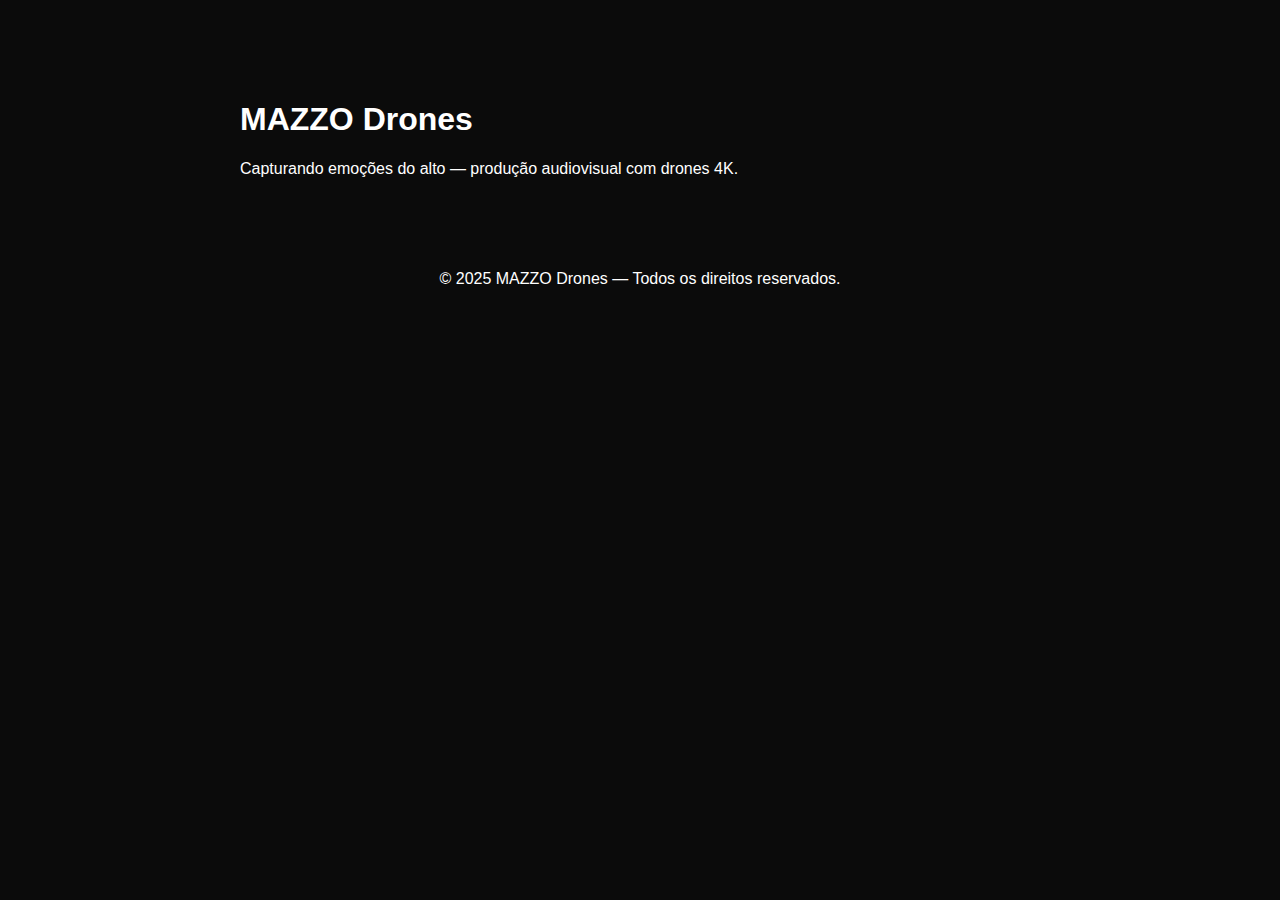
<file: mazzo_drones_site/index.html>
<!DOCTYPE html>
<html lang="pt-BR">
<head>
  <meta charset="UTF-8">
  <meta name="viewport" content="width=device-width, initial-scale=1.0">
  <title>MAZZO Drones — Capturando emoções do alto</title>
  <meta name="description" content="Produção audiovisual com drones 4K para eventos, turismo, esportes e publicidade.">
  <link rel="stylesheet" href="css/base.css">
  <link rel="stylesheet" href="css/layout.css">
  <link rel="stylesheet" href="css/components.css">
  <link rel="stylesheet" href="css/responsive.css">
</head>
<body>
  <header id="navbar"></header>
  <main id="content">
    <h1>MAZZO Drones</h1>
    <p>Capturando emoções do alto — produção audiovisual com drones 4K.</p>
  </main>
  <footer id="footer">
    <p>© 2025 MAZZO Drones — Todos os direitos reservados.</p>
  </footer>
  <script src="js/main.js"></script>
  <script src="js/portfolio.js"></script>
  <script src="js/contact.js"></script>
  <script src="js/cta.js"></script>
</body>
</html>
</file>
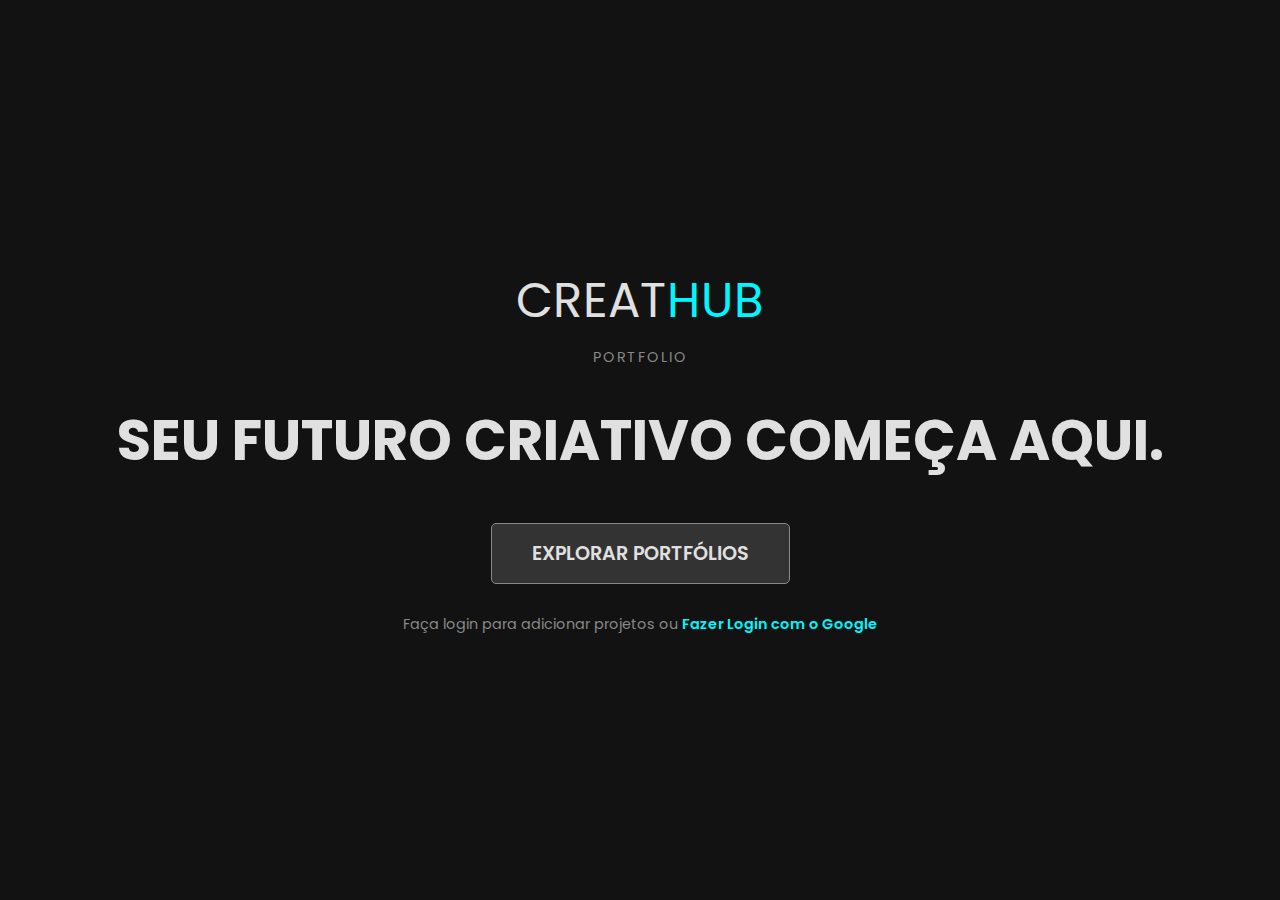
<file: Portifolio/index.html>
<!DOCTYPE html>
<html lang="pt-br">
<head>
    <meta charset="UTF-8">
    <meta name="viewport" content="width=device-width, initial-scale=1.0">
    <title>Creat Hub Portfolio - Início</title>
    <link rel="stylesheet" href="style.css">
</head>
<body>

    <main class="hero-section">
        <div class="hero-logo">CREAT<span>HUB</span></div>
        <p class="hero-subtitle">PORTFOLIO</p>
        <h1 class="hero-title">SEU FUTURO CRIATIVO COMEÇA AQUI.</h1>
        <a href="portfolio.html" class="btn hero-btn">EXPLORAR PORTFÓLIOS</a>
        <div class="login-options">
            <p>Faça login para adicionar projetos ou <a href="#">Fazer Login com o Google</a></p>
        </div>
    </main>

</body>
</html>
</file>
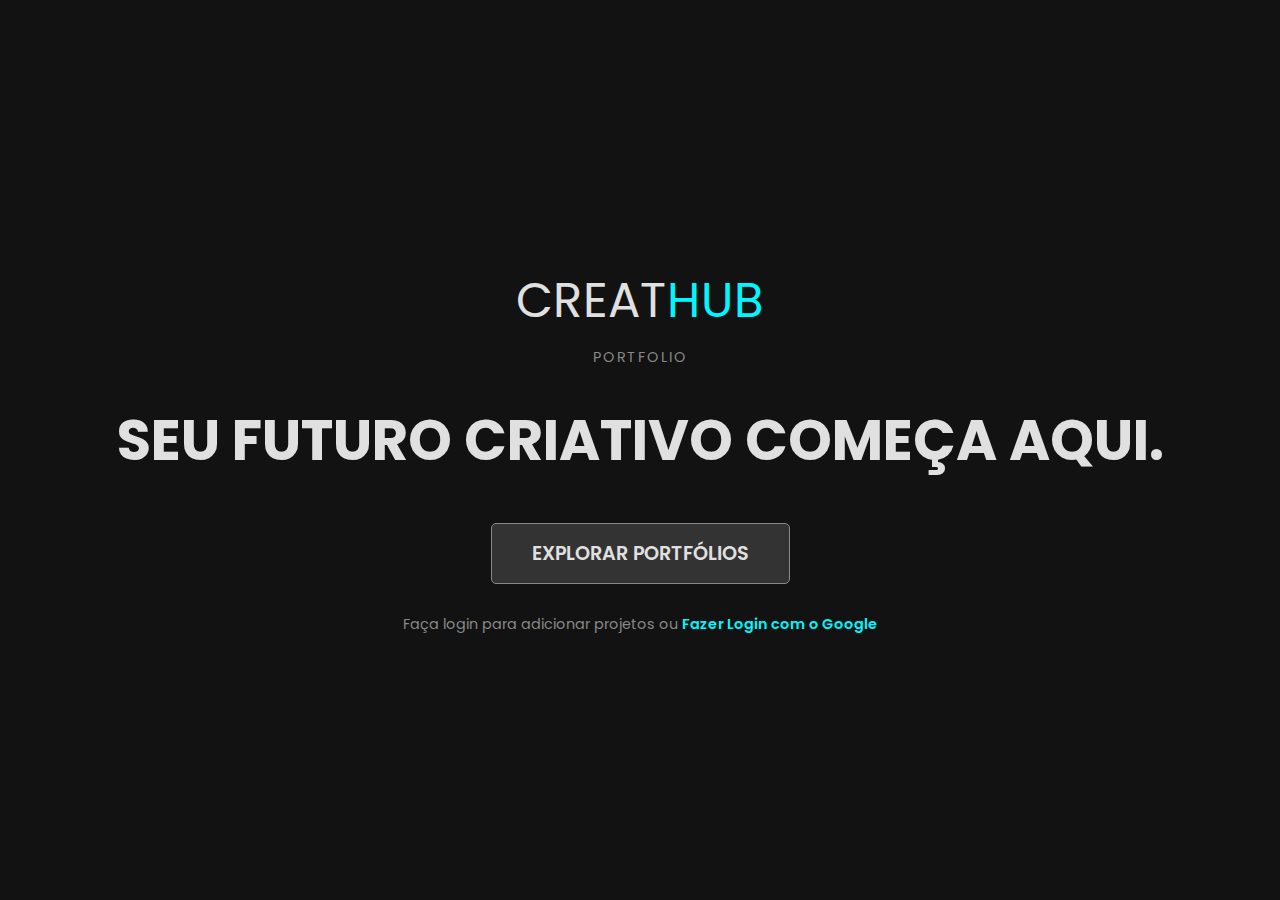
<file: Portifolio/hub/criat_hub/index.html>
<!DOCTYPE html>
<html lang="pt-br">
<head>
    <meta charset="UTF-8">
    <meta name="viewport" content="width=device-width, initial-scale=1.0">
    <title>Creat Hub Portfolio - Início</title>
    <link rel="stylesheet" href="style.css">
</head>
<body>

    <main class="hero-section">
        <div class="hero-logo">CREAT<span>HUB</span></div>
        <p class="hero-subtitle">PORTFOLIO</p>
        <h1 class="hero-title">SEU FUTURO CRIATIVO COMEÇA AQUI.</h1>
        <a href="portfolio.html" class="btn hero-btn">EXPLORAR PORTFÓLIOS</a>
        <div class="login-options">
            <p>Faça login para adicionar projetos ou <a href="#">Fazer Login com o Google</a></p>
        </div>
    </main>

</body>
</html>
</file>
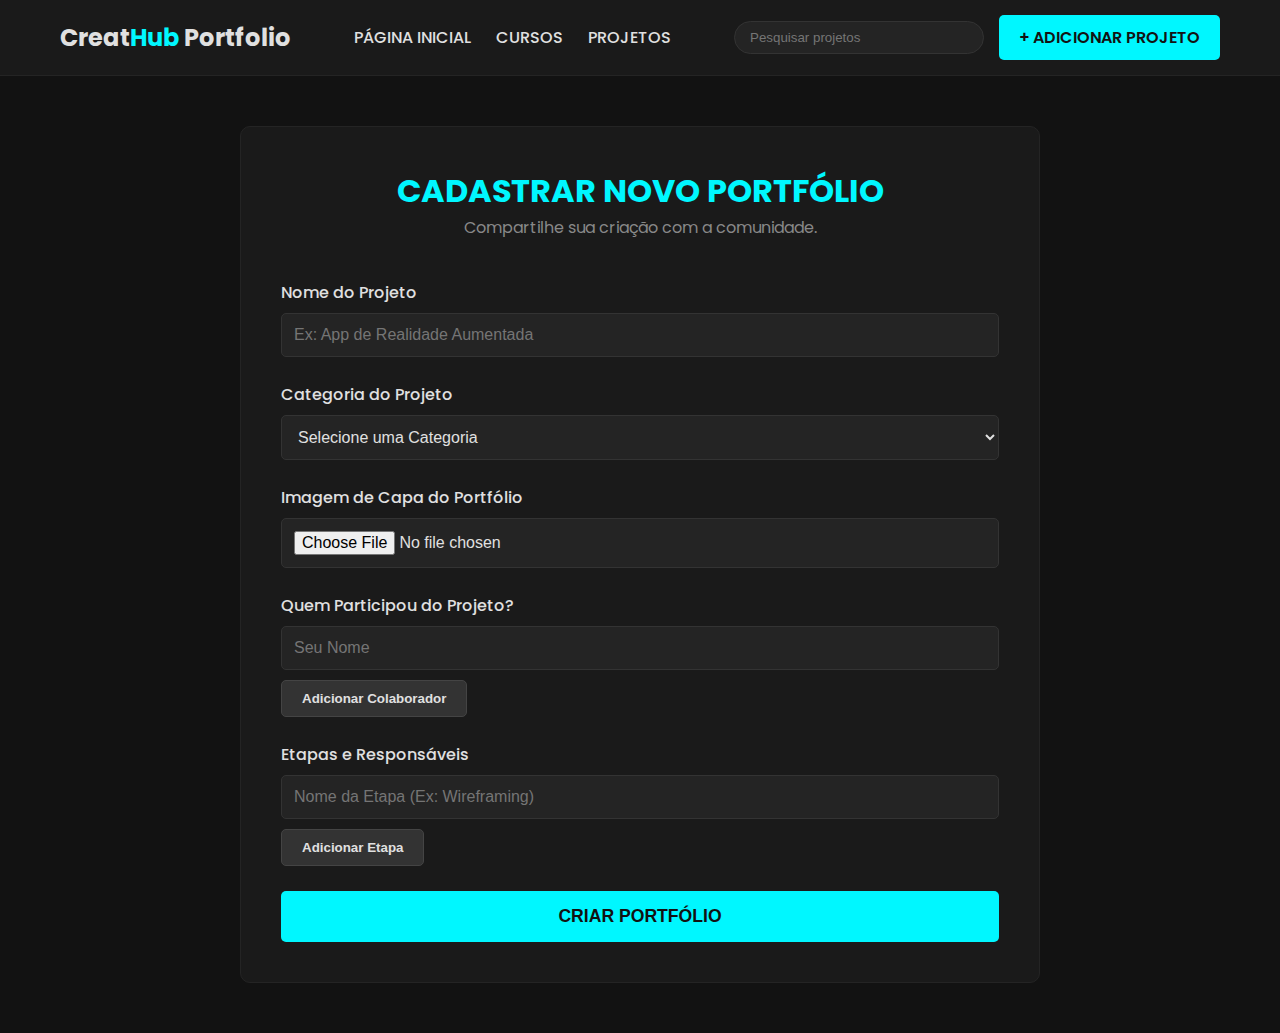
<file: Portifolio/add-project.html>
<!DOCTYPE html>
<html lang="pt-br">
<head>
    <meta charset="UTF-8">
    <meta name="viewport" content="width=device-width, initial-scale=1.0">
    <title>Creat Hub - Adicionar Projeto</title>
    <link rel="stylesheet" href="style.css">
</head>
<body>

    <header class="main-header">
        <div class="container">
            <a href="index.html" class="logo">Creat<span>Hub</span> Portfolio</a>
            <nav class="main-nav">
                <ul>
                    <li><a href="index.html">PÁGINA INICIAL</a></li>
                    <li><a href="courses.html">CURSOS</a></li>
                    <li><a href="portfolio.html">PROJETOS</a></li>
                </ul>
            </nav>
            <div class="header-actions">
                <input type="search" class="search-bar" placeholder="Pesquisar projetos">
                <a href="add-project.html" class="btn btn-primary">+ ADICIONAR PROJETO</a>
            </div>
        </div>
    </header>

    <main class="container">
        <div class="form-container">
            <h1>CADASTRAR NOVO PORTFÓLIO</h1>
            <p>Compartilhe sua criação com a comunidade.</p>

            <form action="#">
                <div class="form-group">
                    <label for="project-name">Nome do Projeto</label>
                    <input type="text" id="project-name" name="project-name" placeholder="Ex: App de Realidade Aumentada">
                </div>

                <div class="form-group">
                    <label for="project-category">Categoria do Projeto</label>
                    <select id="project-category" name="project-category">
                        <option value="">Selecione uma Categoria</option>
                        <option value="design">Design</option>
                        <option value="web-dev">Desenvolvimento Web</option>
                        <option value="3d">3D Modeling</option>
                        <option value="branding">Branding</option>
                    </select>
                </div>

                <div class="form-group">
                    <label for="cover-image">Imagem de Capa do Portfólio</label>
                    <input type="file" id="cover-image" name="cover-image">
                </div>

                <div class="form-group">
                    <label for="collaborator">Quem Participou do Projeto?</label>
                    <input type="text" id="collaborator" name="collaborator" placeholder="Seu Nome">
                    <button type="button" class="btn btn-secondary">Adicionar Colaborador</button>
                </div>

                 <div class="form-group">
                    <label for="step-name">Etapas e Responsáveis</label>
                    <input type="text" id="step-name" name="step-name" placeholder="Nome da Etapa (Ex: Wireframing)">
                    <button type="button" class="btn btn-secondary">Adicionar Etapa</button>
                </div>

                <button type="submit" class="btn btn-primary form-submit-btn">CRIAR PORTFÓLIO</button>
            </form>
        </div>
    </main>

</body>
</html>
</file>
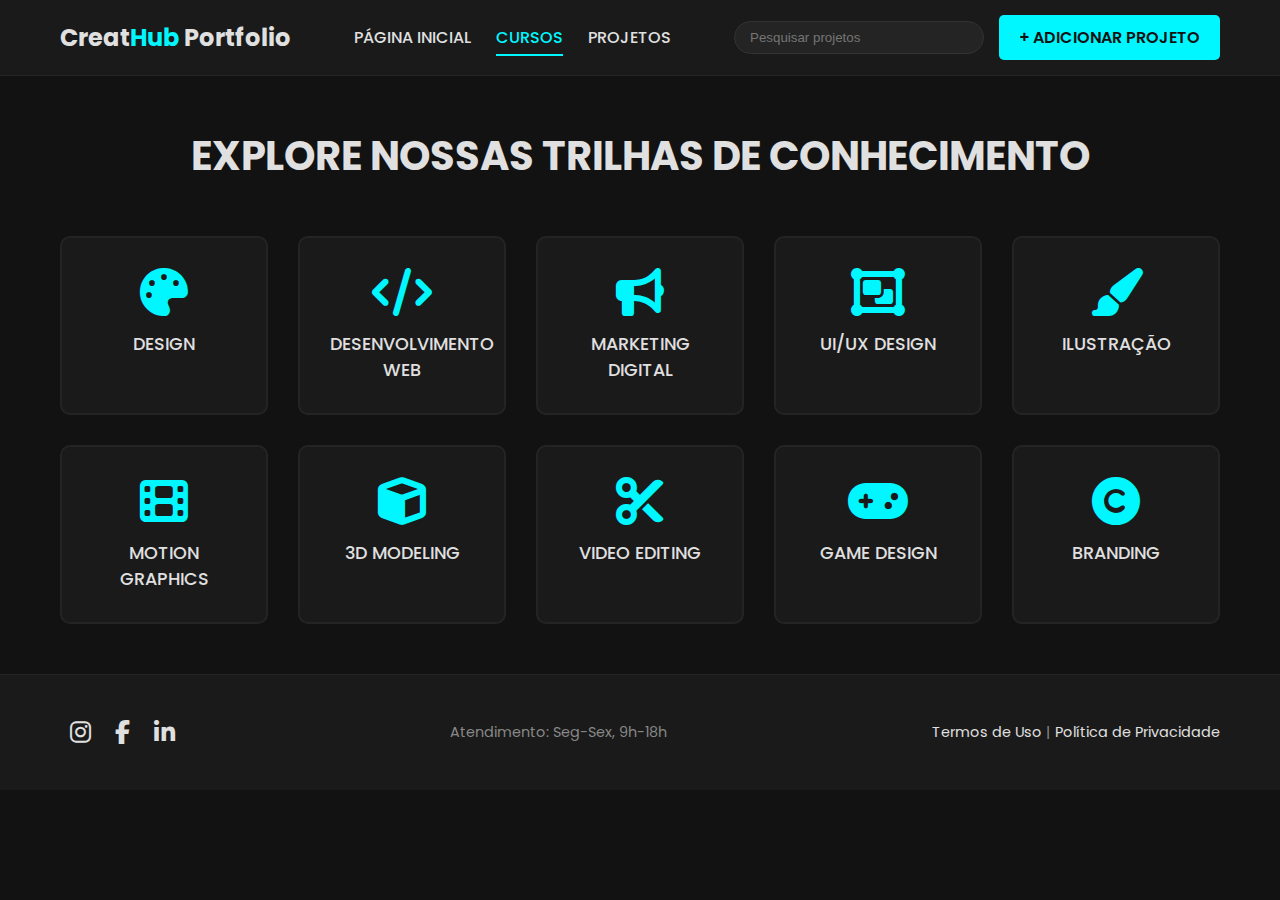
<file: Portifolio/courses.html>
<!DOCTYPE html>
<html lang="pt-br">
<head>
    <meta charset="UTF-8">
    <meta name="viewport" content="width=device-width, initial-scale=1.0">
    <title>Creat Hub - Cursos</title>
    <link rel="stylesheet" href="style.css">
    <link rel="stylesheet" href="https://cdnjs.cloudflare.com/ajax/libs/font-awesome/6.5.2/css/all.min.css">
</head>
<body>

    <header class="main-header">
        <div class="container">
            <a href="index.html" class="logo">Creat<span>Hub</span> Portfolio</a>
            <nav class="main-nav">
                <ul>
                    <li><a href="index.html">PÁGINA INICIAL</a></li>
                    <li><a href="courses.html" class="active">CURSOS</a></li>
                    <li><a href="portfolio.html">PROJETOS</a></li>
                </ul>
            </nav>
            <div class="header-actions">
                <input type="search" class="search-bar" placeholder="Pesquisar projetos">
                <a href="add-project.html" class="btn btn-primary">+ ADICIONAR PROJETO</a>
            </div>
        </div>
    </header>

    <main class="container">
        <h1 class="courses-title">EXPLORE NOSSAS TRILHAS DE CONHECIMENTO</h1>

        <div class="courses-grid">
            <div class="category-item">
                <i class="icon fa-solid fa-palette"></i>
                <h4>DESIGN</h4>
            </div>
            <div class="category-item">
                <i class="icon fa-solid fa-code"></i>
                <h4>DESENVOLVIMENTO WEB</h4>
            </div>
            <div class="category-item">
                <i class="icon fa-solid fa-bullhorn"></i>
                <h4>MARKETING DIGITAL</h4>
            </div>
            <div class="category-item">
                <i class="icon fa-solid fa-object-group"></i>
                <h4>UI/UX DESIGN</h4>
            </div>
            <div class="category-item">
                <i class="icon fa-solid fa-paint-brush"></i>
                <h4>ILUSTRAÇÃO</h4>
            </div>
            <div class="category-item">
                <i class="icon fa-solid fa-film"></i>
                <h4>MOTION GRAPHICS</h4>
            </div>
            <div class="category-item">
                <i class="icon fa-solid fa-cube"></i>
                <h4>3D MODELING</h4>
            </div>
             <div class="category-item">
                <i class="icon fa-solid fa-scissors"></i>
                <h4>VIDEO EDITING</h4>
            </div>
            <div class="category-item">
                <i class="icon fa-solid fa-gamepad"></i>
                <h4>GAME DESIGN</h4>
            </div>
            <div class="category-item">
                <i class="icon fa-solid fa-copyright"></i>
                <h4>BRANDING</h4>
            </div>
        </div>
    </main>

    <footer class="main-footer">
        <div class="container footer-content">
            <div class="social-links">
                <a href="#"><i class="fab fa-instagram"></i></a>
                <a href="#"><i class="fab fa-facebook-f"></i></a>
                <a href="#"><i class="fab fa-linkedin-in"></i></a>
            </div>
            <div class="footer-info">
                <p>Atendimento: Seg-Sex, 9h-18h</p>
            </div>
            <div class="footer-links">
                <a href="#">Termos de Uso</a> | <a href="#">Política de Privacidade</a>
            </div>
        </div>
    </footer>

</body>
</html>
</file>
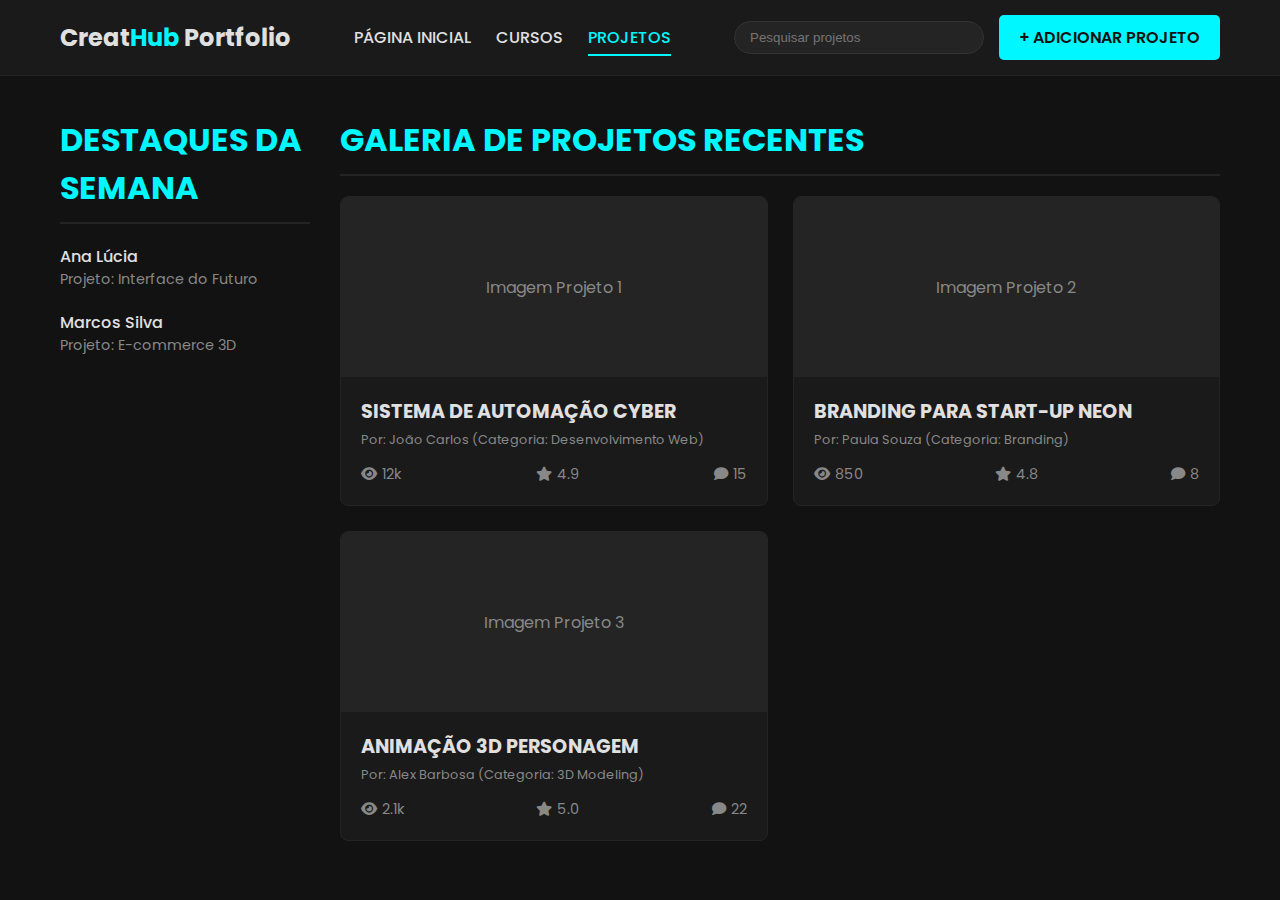
<file: Portifolio/portifolio.html>
<!DOCTYPE html>
<html lang="pt-br">
<head>
    <meta charset="UTF-8">
    <meta name="viewport" content="width=device-width, initial-scale=1.0">
    <title>Creat Hub - Projetos</title>
    <link rel="stylesheet" href="style.css">
    <link rel="stylesheet" href="https://cdnjs.cloudflare.com/ajax/libs/font-awesome/6.5.2/css/all.min.css">
</head>
<body>
    
    <header class="main-header">
        <div class="container">
            <a href="index.html" class="logo">Creat<span>Hub</span> Portfolio</a>
            <nav class="main-nav">
                <ul>
                    <li><a href="index.html">PÁGINA INICIAL</a></li>
                    <li><a href="courses.html">CURSOS</a></li>
                    <li><a href="portfolio.html" class="active">PROJETOS</a></li>
                </ul>
            </nav>
            <div class="header-actions">
                <input type="search" class="search-bar" placeholder="Pesquisar projetos">
                <a href="add-project.html" class="btn btn-primary">+ ADICIONAR PROJETO</a>
            </div>
        </div>
    </header>

    <main class="container portfolio-layout">
        <aside class="sidebar">
            <h3 class="section-title">DESTAQUES DA SEMANA</h3>
            <div class="highlights-list">
                <div class="highlight-item">
                    <h4>Ana Lúcia</h4>
                    <p>Projeto: Interface do Futuro</p>
                </div>
                <div class="highlight-item">
                    <h4>Marcos Silva</h4>
                    <p>Projeto: E-commerce 3D</p>
                </div>
            </div>
        </aside>

        <section class="main-content">
            <h2 class="section-title">GALERIA DE PROJETOS RECENTES</h2>
            <div class="projects-gallery">
                <div class="project-card">
                    <div class="card-image">Imagem Projeto 1</div>
                    <div class="card-content">
                        <h3>SISTEMA DE AUTOMAÇÃO CYBER</h3>
                        <p class="author">Por: João Carlos (Categoria: Desenvolvimento Web)</p>
                        <div class="card-stats">
                            <span class="stat-item"><i class="fa-solid fa-eye"></i> 12k</span>
                            <span class="stat-item"><i class="fa-solid fa-star"></i> 4.9</span>
                            <span class="stat-item"><i class="fa-solid fa-comment"></i> 15</span>
                        </div>
                    </div>
                </div>

                <div class="project-card">
                    <div class="card-image">Imagem Projeto 2</div>
                    <div class="card-content">
                        <h3>BRANDING PARA START-UP NEON</h3>
                        <p class="author">Por: Paula Souza (Categoria: Branding)</p>
                        <div class="card-stats">
                            <span class="stat-item"><i class="fa-solid fa-eye"></i> 850</span>
                            <span class="stat-item"><i class="fa-solid fa-star"></i> 4.8</span>
                            <span class="stat-item"><i class="fa-solid fa-comment"></i> 8</span>
                        </div>
                    </div>
                </div>

                <div class="project-card">
                    <div class="card-image">Imagem Projeto 3</div>
                    <div class="card-content">
                        <h3>ANIMAÇÃO 3D PERSONAGEM</h3>
                        <p class="author">Por: Alex Barbosa (Categoria: 3D Modeling)</p>
                        <div class="card-stats">
                            <span class="stat-item"><i class="fa-solid fa-eye"></i> 2.1k</span>
                            <span class="stat-item"><i class="fa-solid fa-star"></i> 5.0</span>
                            <span class="stat-item"><i class="fa-solid fa-comment"></i> 22</span>
                        </div>
                    </div>
                </div>
                </div>
        </section>
    </main>

</body>
</html>
</file>
<file: mazzo_drones_site/css/base.css>
:root {
  --orange: #FF6A00;
  --black: #0B0B0B;
  --white: #FFFFFF;
}
body {
  font-family: 'Inter', sans-serif;
  color: var(--white);
  background: var(--black);
  margin: 0;
  padding: 0;
}
</file>
<file: mazzo_drones_site/css/layout.css>
header, footer { padding: 20px; text-align: center; }
main { padding: 40px; max-width: 800px; margin: auto; }
</file>
<file: mazzo_drones_site/css/components.css>
.cta-primary {
  background: var(--orange);
  color: var(--black);
  padding: 10px 16px;
  border-radius: 10px;
  font-weight: 600;
  cursor: pointer;
}
</file>
<file: mazzo_drones_site/css/responsive.css>
@media (max-width: 768px) {
  main { padding: 20px; }
}
</file>
<file: Portifolio/style.css>
/* ===== GOOGLE FONTS & GLOBAL STYLES ===== */
@import url('https://fonts.googleapis.com/css2?family=Poppins:wght@300;400;500;600;700&display=swap');

:root {
    --bg-color: #121212; /* Fundo escuro */
    --primary-color: #1a1a1a; /* Cor dos cards e elementos */
    --secondary-color: #242424; /* Cor de bordas e divisões */
    --accent-color: #00f7ff; /* Ciano/Verde Neon para destaques */
    --text-color: #e0e0e0; /* Cor do texto principal */
    --text-muted-color: #888; /* Cor do texto secundário */
    --hover-color: #ff00c1;  /* Rosa/Roxo para hover */
}

* {
    margin: 0;
    padding: 0;
    box-sizing: border-box;
}

body {
    font-family: 'Poppins', sans-serif;
    background-color: var(--bg-color);
    color: var(--text-color);
}

a {
    text-decoration: none;
    color: var(--text-color);
    transition: color 0.3s ease;
}

a:hover {
    color: var(--accent-color);
}

.container {
    max-width: 1200px;
    margin: 0 auto;
    padding: 0 20px;
}

/* ===== HEADER & NAVIGATION ===== */
.main-header {
    background-color: var(--primary-color);
    padding: 15px 0;
    border-bottom: 1px solid var(--secondary-color);
}

.main-header .container {
    display: flex;
    justify-content: space-between;
    align-items: center;
}

.logo {
    font-size: 1.5rem;
    font-weight: 700;
}

.logo span {
    color: var(--accent-color);
}

.main-nav ul {
    list-style: none;
    display: flex;
    gap: 25px;
}

.main-nav a {
    font-weight: 500;
    padding-bottom: 5px;
}

.main-nav a.active {
    color: var(--accent-color);
    border-bottom: 2px solid var(--accent-color);
}

.header-actions {
    display: flex;
    align-items: center;
    gap: 15px;
}

.search-bar {
    background-color: var(--secondary-color);
    border: 1px solid #333;
    border-radius: 20px;
    padding: 8px 15px;
    color: var(--text-color);
    width: 250px;
}

.btn {
    padding: 10px 20px;
    border-radius: 5px;
    font-weight: 600;
    cursor: pointer;
    transition: all 0.3s ease;
}

.btn-primary {
    background-color: var(--accent-color);
    color: var(--bg-color);
    border: none;
}

.btn-primary:hover {
    transform: scale(1.05);
    box-shadow: 0 0 15px var(--accent-color);
}


/* ===== HOME PAGE (`index.html`) ===== */
.hero-section {
    display: flex;
    flex-direction: column;
    justify-content: center;
    align-items: center;
    text-align: center;
    height: 100vh;
}

.hero-logo {
    font-size: 3rem;
    margin-bottom: 10px;
}
.hero-logo span {
    color: var(--accent-color);
}
.hero-subtitle {
    font-size: 0.9rem;
    color: var(--text-muted-color);
    letter-spacing: 2px;
    margin-bottom: 30px;
}

.hero-title {
    font-size: 3.5rem;
    font-weight: 700;
    margin-bottom: 40px;
}

.hero-btn {
    font-size: 1.2rem;
    padding: 15px 40px;
    background-color: #333;
    color: var(--text-color);
    border: 1px solid var(--text-muted-color);
    border-radius: 5px;
}

.hero-btn:hover {
    background-color: var(--accent-color);
    color: var(--bg-color);
    border-color: var(--accent-color);
}

.login-options {
    margin-top: 30px;
    font-size: 0.9rem;
    color: var(--text-muted-color);
}
.login-options a {
    color: var(--accent-color);
    font-weight: 600;
}


/* ===== PORTFOLIO PAGE (`portfolio.html`) ===== */
.portfolio-layout {
    display: flex;
    gap: 30px;
    padding-top: 40px;
}

.sidebar {
    width: 250px;
    flex-shrink: 0;
}

.main-content {
    flex-grow: 1;
}

.section-title {
    font-size: 2rem;
    font-weight: 700;
    margin-bottom: 20px;
    color: var(--accent-color);
    border-bottom: 2px solid var(--secondary-color);
    padding-bottom: 10px;
}

.highlights-list .highlight-item {
    margin-bottom: 20px;
}

.highlight-item h4 {
    font-size: 1rem;
    font-weight: 500;
}

.highlight-item p {
    font-size: 0.9rem;
    color: var(--text-muted-color);
}

.projects-gallery {
    display: grid;
    grid-template-columns: repeat(auto-fill, minmax(300px, 1fr));
    gap: 25px;
}

.project-card {
    background-color: var(--primary-color);
    border: 1px solid var(--secondary-color);
    border-radius: 8px;
    overflow: hidden;
    transition: transform 0.3s ease, box-shadow 0.3s ease;
}

.project-card:hover {
    transform: translateY(-5px);
    box-shadow: 0 10px 20px rgba(0, 0, 0, 0.2);
}

.project-card .card-image {
    width: 100%;
    height: 180px;
    background-color: var(--secondary-color);
    display: flex;
    justify-content: center;
    align-items: center;
    color: var(--text-muted-color);
}

.card-content {
    padding: 20px;
}

.card-content h3 {
    font-size: 1.2rem;
    margin-bottom: 5px;
}

.card-content .author {
    font-size: 0.8rem;
    color: var(--text-muted-color);
    margin-bottom: 15px;
}

.card-stats {
    display: flex;
    justify-content: space-between;
    align-items: center;
    color: var(--text-muted-color);
    font-size: 0.9rem;
}

.stat-item {
    display: flex;
    align-items: center;
    gap: 5px;
}

/* ===== COURSES PAGE (`courses.html`) ===== */
.courses-title {
    text-align: center;
    font-size: 2.5rem;
    margin: 50px 0;
}

.courses-grid {
    display: grid;
    grid-template-columns: repeat(auto-fill, minmax(200px, 1fr));
    gap: 30px;
    margin-bottom: 50px;
}

.category-item {
    background-color: var(--primary-color);
    border: 2px solid var(--secondary-color);
    border-radius: 10px;
    padding: 30px;
    text-align: center;
    cursor: pointer;
    transition: border-color 0.3s ease;
}

.category-item:hover {
    border-color: var(--hover-color);
}

.category-item .icon {
    font-size: 3rem; /* Tamanho do ícone */
    margin-bottom: 15px;
    color: var(--accent-color);
}

.category-item h4 {
    font-size: 1.1rem;
    font-weight: 500;
}

/* ===== ADD PROJECT PAGE (`add-project.html`) ===== */
.form-container {
    max-width: 800px;
    margin: 50px auto;
    padding: 40px;
    background-color: var(--primary-color);
    border-radius: 10px;
    border: 1px solid var(--secondary-color);
}

.form-container h1 {
    text-align: center;
    color: var(--accent-color);
}

.form-container p {
    text-align: center;
    color: var(--text-muted-color);
    margin-bottom: 40px;
}

.form-group {
    margin-bottom: 25px;
}

.form-group label {
    display: block;
    margin-bottom: 8px;
    font-weight: 500;
}

.form-group input,
.form-group select {
    width: 100%;
    padding: 12px;
    background-color: var(--secondary-color);
    border: 1px solid #333;
    border-radius: 5px;
    color: var(--text-color);
    font-size: 1rem;
}
.form-group .btn-secondary {
    display: inline-block;
    margin-top: 10px;
    background: #333;
    color: var(--text-color);
    border: 1px solid #444;
}

.form-submit-btn {
    display: block;
    width: 100%;
    padding: 15px;
    font-size: 1.1rem;
    margin-top: 20px;
}

/* ===== FOOTER ===== */
.main-footer {
    background-color: var(--primary-color);
    border-top: 1px solid var(--secondary-color);
    padding: 40px 0;
    margin-top: 50px;
    font-size: 0.9rem;
}

.footer-content {
    display: flex;
    justify-content: space-between;
    align-items: center;
    color: var(--text-muted-color);
}

.social-links a {
    margin: 0 10px;
    font-size: 1.5rem;
}
</file>
<file: Portifolio/hub/criat_hub/style.css>
/* ===== GOOGLE FONTS & GLOBAL STYLES ===== */
@import url('https://fonts.googleapis.com/css2?family=Poppins:wght@300;400;500;600;700&display=swap');

:root {
    --bg-color: #121212; /* Fundo escuro */
    --primary-color: #1a1a1a; /* Cor dos cards e elementos */
    --secondary-color: #242424; /* Cor de bordas e divisões */
    --accent-color: #00f7ff; /* Ciano/Verde Neon para destaques */
    --text-color: #e0e0e0; /* Cor do texto principal */
    --text-muted-color: #888; /* Cor do texto secundário */
    --hover-color: #ff00c1;  /* Rosa/Roxo para hover */
}

* {
    margin: 0;
    padding: 0;
    box-sizing: border-box;
}

body {
    font-family: 'Poppins', sans-serif;
    background-color: var(--bg-color);
    color: var(--text-color);
}

a {
    text-decoration: none;
    color: var(--text-color);
    transition: color 0.3s ease;
}

a:hover {
    color: var(--accent-color);
}

.container {
    max-width: 1200px;
    margin: 0 auto;
    padding: 0 20px;
}

/* ===== HEADER & NAVIGATION ===== */
.main-header {
    background-color: var(--primary-color);
    padding: 15px 0;
    border-bottom: 1px solid var(--secondary-color);
}

.main-header .container {
    display: flex;
    justify-content: space-between;
    align-items: center;
}

.logo {
    font-size: 1.5rem;
    font-weight: 700;
}

.logo span {
    color: var(--accent-color);
}

.main-nav ul {
    list-style: none;
    display: flex;
    gap: 25px;
}

.main-nav a {
    font-weight: 500;
    padding-bottom: 5px;
}

.main-nav a.active {
    color: var(--accent-color);
    border-bottom: 2px solid var(--accent-color);
}

.header-actions {
    display: flex;
    align-items: center;
    gap: 15px;
}

.search-bar {
    background-color: var(--secondary-color);
    border: 1px solid #333;
    border-radius: 20px;
    padding: 8px 15px;
    color: var(--text-color);
    width: 250px;
}

.btn {
    padding: 10px 20px;
    border-radius: 5px;
    font-weight: 600;
    cursor: pointer;
    transition: all 0.3s ease;
}

.btn-primary {
    background-color: var(--accent-color);
    color: var(--bg-color);
    border: none;
}

.btn-primary:hover {
    transform: scale(1.05);
    box-shadow: 0 0 15px var(--accent-color);
}


/* ===== HOME PAGE (`index.html`) ===== */
.hero-section {
    display: flex;
    flex-direction: column;
    justify-content: center;
    align-items: center;
    text-align: center;
    height: 100vh;
}

.hero-logo {
    font-size: 3rem;
    margin-bottom: 10px;
}
.hero-logo span {
    color: var(--accent-color);
}
.hero-subtitle {
    font-size: 0.9rem;
    color: var(--text-muted-color);
    letter-spacing: 2px;
    margin-bottom: 30px;
}

.hero-title {
    font-size: 3.5rem;
    font-weight: 700;
    margin-bottom: 40px;
}

.hero-btn {
    font-size: 1.2rem;
    padding: 15px 40px;
    background-color: #333;
    color: var(--text-color);
    border: 1px solid var(--text-muted-color);
    border-radius: 5px;
}

.hero-btn:hover {
    background-color: var(--accent-color);
    color: var(--bg-color);
    border-color: var(--accent-color);
}

.login-options {
    margin-top: 30px;
    font-size: 0.9rem;
    color: var(--text-muted-color);
}
.login-options a {
    color: var(--accent-color);
    font-weight: 600;
}


/* ===== PORTFOLIO PAGE (`portfolio.html`) ===== */
.portfolio-layout {
    display: flex;
    gap: 30px;
    padding-top: 40px;
}

.sidebar {
    width: 250px;
    flex-shrink: 0;
}

.main-content {
    flex-grow: 1;
}

.section-title {
    font-size: 2rem;
    font-weight: 700;
    margin-bottom: 20px;
    color: var(--accent-color);
    border-bottom: 2px solid var(--secondary-color);
    padding-bottom: 10px;
}

.highlights-list .highlight-item {
    margin-bottom: 20px;
}

.highlight-item h4 {
    font-size: 1rem;
    font-weight: 500;
}

.highlight-item p {
    font-size: 0.9rem;
    color: var(--text-muted-color);
}

.projects-gallery {
    display: grid;
    grid-template-columns: repeat(auto-fill, minmax(300px, 1fr));
    gap: 25px;
}

.project-card {
    background-color: var(--primary-color);
    border: 1px solid var(--secondary-color);
    border-radius: 8px;
    overflow: hidden;
    transition: transform 0.3s ease, box-shadow 0.3s ease;
}

.project-card:hover {
    transform: translateY(-5px);
    box-shadow: 0 10px 20px rgba(0, 0, 0, 0.2);
}

.project-card .card-image {
    width: 100%;
    height: 180px;
    background-color: var(--secondary-color);
    display: flex;
    justify-content: center;
    align-items: center;
    color: var(--text-muted-color);
}

.card-content {
    padding: 20px;
}

.card-content h3 {
    font-size: 1.2rem;
    margin-bottom: 5px;
}

.card-content .author {
    font-size: 0.8rem;
    color: var(--text-muted-color);
    margin-bottom: 15px;
}

.card-stats {
    display: flex;
    justify-content: space-between;
    align-items: center;
    color: var(--text-muted-color);
    font-size: 0.9rem;
}

.stat-item {
    display: flex;
    align-items: center;
    gap: 5px;
}

/* ===== COURSES PAGE (`courses.html`) ===== */
.courses-title {
    text-align: center;
    font-size: 2.5rem;
    margin: 50px 0;
}

.courses-grid {
    display: grid;
    grid-template-columns: repeat(auto-fill, minmax(200px, 1fr));
    gap: 30px;
    margin-bottom: 50px;
}

.category-item {
    background-color: var(--primary-color);
    border: 2px solid var(--secondary-color);
    border-radius: 10px;
    padding: 30px;
    text-align: center;
    cursor: pointer;
    transition: border-color 0.3s ease;
}

.category-item:hover {
    border-color: var(--hover-color);
}

.category-item .icon {
    font-size: 3rem; /* Tamanho do ícone */
    margin-bottom: 15px;
    color: var(--accent-color);
}

.category-item h4 {
    font-size: 1.1rem;
    font-weight: 500;
}

/* ===== ADD PROJECT PAGE (`add-project.html`) ===== */
.form-container {
    max-width: 800px;
    margin: 50px auto;
    padding: 40px;
    background-color: var(--primary-color);
    border-radius: 10px;
    border: 1px solid var(--secondary-color);
}

.form-container h1 {
    text-align: center;
    color: var(--accent-color);
}

.form-container p {
    text-align: center;
    color: var(--text-muted-color);
    margin-bottom: 40px;
}

.form-group {
    margin-bottom: 25px;
}

.form-group label {
    display: block;
    margin-bottom: 8px;
    font-weight: 500;
}

.form-group input,
.form-group select {
    width: 100%;
    padding: 12px;
    background-color: var(--secondary-color);
    border: 1px solid #333;
    border-radius: 5px;
    color: var(--text-color);
    font-size: 1rem;
}
.form-group .btn-secondary {
    display: inline-block;
    margin-top: 10px;
    background: #333;
    color: var(--text-color);
    border: 1px solid #444;
}

.form-submit-btn {
    display: block;
    width: 100%;
    padding: 15px;
    font-size: 1.1rem;
    margin-top: 20px;
}

/* ===== FOOTER ===== */
.main-footer {
    background-color: var(--primary-color);
    border-top: 1px solid var(--secondary-color);
    padding: 40px 0;
    margin-top: 50px;
    font-size: 0.9rem;
}

.footer-content {
    display: flex;
    justify-content: space-between;
    align-items: center;
    color: var(--text-muted-color);
}

.social-links a {
    margin: 0 10px;
    font-size: 1.5rem;
}
</file>
